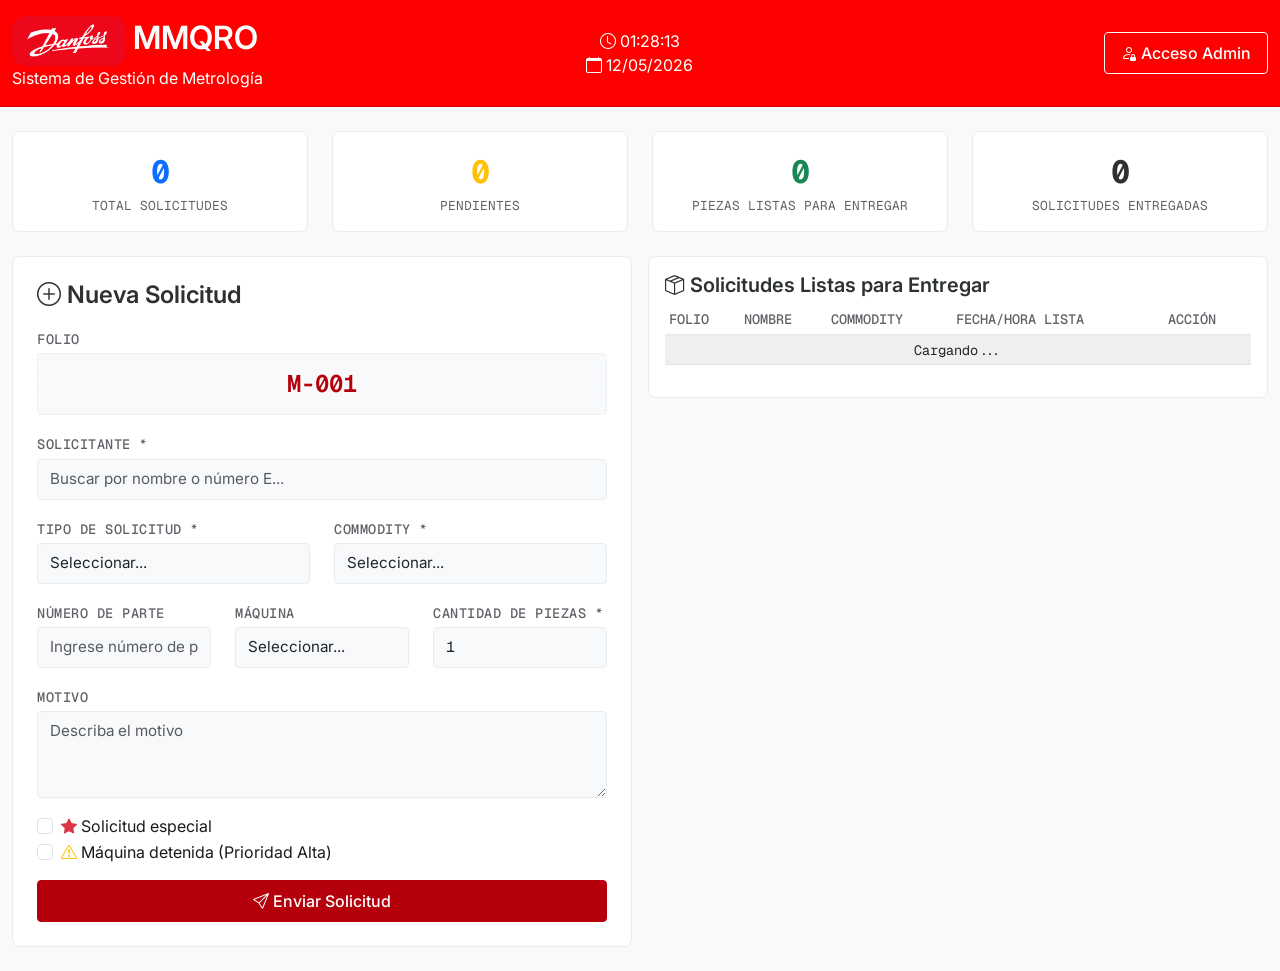
<file: app/index.html>
<!DOCTYPE html>
<html lang="es">
<head>
    <meta charset="UTF-8">
    <meta name="viewport" content="width=device-width, initial-scale=1.0">
    <title>MMQRO - Nueva Solicitud</title>
    <link href="vendor/css/bootstrap.min.css" rel="stylesheet">
    <link href="vendor/css/bootstrap-icons.min.css" rel="stylesheet">
    <link href="estilos/styles.css?v=2" rel="stylesheet">

</head>
<body>
    <div class="header-mmqro">
        <div class="container">
            <div class="row align-items-center">
                <div class="col-md-4">
                    <h2 class="mb-0"><img src="./logo.png" alt="MMQRO" height="50"> MMQRO</h2>
                    <p class="mb-0">Sistema de Gestión de Metrología</p>
                </div>
                <div class="col-md-4 text-center">
                    <div class="text-white">
                        <i class="bi bi-clock"></i> <span id="reloj"></span><br>
                        <i class="bi bi-calendar"></i> <span id="fecha"></span>
                    </div>
                </div>
                <div class="col-md-4 text-md-end">
                    <a href="admin/index.html" class="btn btn-outline-light text-white"><i class="bi bi-person-lock"></i> Acceso Admin</a>
                </div>
            </div>
        </div>
    </div>

    <div class="container py-4">
        <!-- Stats -->
        <div class="row mb-4">
            <div class="col-md-3">
                <div class="stat-card text-center">
                    <div class="stat-number text-primary" id="statTotal">0</div>
                    <div class="stat-label">Total Solicitudes</div>
                </div>
            </div>
            <div class="col-md-3">
                <div class="stat-card text-center">
                    <div class="stat-number text-warning" id="statPendientes">0</div>
                    <div class="stat-label">Pendientes</div>
                </div>
            </div>
            <div class="col-md-3">
                <div class="stat-card text-center">
                    <div class="stat-number text-success" id="statCompletados">0</div>
                    <div class="stat-label">Piezas listas para entregar</div>
                </div>
            </div>
            <div class="col-md-3">
                <div class="stat-card text-center">
                    <div class="stat-number" id="statPiezas">0</div>
                    <div class="stat-label">Solicitudes entregadas</div>
                </div>
            </div>
        </div>
        
        <div class="row g-3">
            <div class="col-12 col-lg-6 mb-4 mb-lg-0">
                <div class="card-form p-4" style="min-height: 420px;">
                    <h4 class="mb-3"><i class="bi bi-plus-circle"></i> Nueva Solicitud</h4>
                    <div class="mb-3">
                        <label class="form-label">Folio</label>
                        <div class="folio-display" id="folioDisplay">Cargando...</div>
                    </div>
                    <form id="formSolicitud">
                        <div class="mb-3">
                            <label class="form-label">Solicitante *</label>
                            <input type="text" id="numeroE" class="form-control" list="listaEmpleados" placeholder="Buscar por nombre o número E..." required>
                            <datalist id="listaEmpleados"></datalist>
                        </div>
                        <div class="row">
                            <div class="col-md-6 mb-3">
                                <label class="form-label">Tipo de Solicitud *</label>
                                <select id="tipoSolicitud" class="form-select" required>
                                    <option value="">Seleccionar...</option>
                                </select>
                            </div>
                            <div class="col-md-6 mb-3">
                                <label class="form-label">Commodity *</label>
                                <select id="commodity" class="form-select" required>
                                    <option value="">Seleccionar...</option>
                                </select>
                            </div>
                        </div>
                        <div class="row">
                            <div class="col-md-4 mb-3">
                                <label class="form-label">Número de Parte</label>
                                <input type="text" id="numeroParte" class="form-control" placeholder="Ingrese número de parte">
                            </div>
                            <div class="col-md-4 mb-3">
                                <label class="form-label">Máquina</label>
                                <select id="maquina" class="form-select">
                                    <option value="">Seleccionar...</option>
                                </select>
                            </div>
                            <div class="col-md-4 mb-3">
                                <label class="form-label">Cantidad de Piezas *</label>
                                <input type="number" id="cantidad" class="form-control" min="1" value="1" required>
                            </div>
                        </div>
                        <div class="mb-3">
                            <label class="form-label">Motivo</label>
                            <textarea id="motivo" class="form-control" rows="3" placeholder="Describa el motivo"></textarea>
                        </div>
                        <div class="mb-3">
                            <div class="form-check">
                                <input type="checkbox" id="esEspecial" class="form-check-input">
                                <label class="form-check-label" for="esEspecial">
                                    <i class="bi bi-star-fill text-danger"></i> Solicitud especial
                                </label>
                            </div>
                            <div class="form-check">
                                <input type="checkbox" id="maquinaDetenida" class="form-check-input">
                                <label class="form-check-label" for="maquinaDetenida">
                                    <i class="bi bi-exclamation-triangle text-warning"></i> Máquina detenida (Prioridad Alta)
                                </label>
                            </div>
                        </div>
                        <div class="d-grid">
                            <button type="submit" class="btn btn-primary btn-submit"><i class="bi bi-send"></i> Enviar Solicitud</button>
                        </div>
                    </form>
                    <div id="mensajeExito" class="alert alert-success mt-3" style="display: none;"></div>
                    <div id="mensajeError" class="alert alert-danger mt-3" style="display: none;"></div>
                </div>
            </div>
            
            <div class="col-lg-6">
                <div class="card-form p-3 mb-2">
                    <h5 class="mb-2"><i class="bi bi-box-seam"></i> Solicitudes Listas para Entregar</h5>
                    <table class="table table-striped table-sm" style="font-size: 0.85rem;">
                        <thead><tr><th>Folio</th><th>Nombre</th><th>Commodity</th><th>Fecha/Hora Lista</th><th>Acción</th></tr></thead>
                        <tbody id="tbodyEntregar"><tr><td colspan="5" class="text-center">Cargando...</td></tr></tbody>
                    </table>
                    <div id="paginacion" class="text-center mt-1"></div>
                </div>
                
                <div class="card-form p-3 mb-2" style="display: none;">
                    <h5 class="mb-2"><i class="bi bi-check2-circle"></i> Solicitudes Entregadas</h5>
                    <table class="table table-striped table-sm" style="font-size: 0.85rem;">
                        <thead><tr><th>Folio</th><th>Nombre</th><th>Commodity</th><th>Fecha/Hora Entrega</th><th></th></tr></thead>
                        <tbody id="tbodyEntregadas"><tr><td colspan="5" class="text-center">Cargando...</td></tr></tbody>
                    </table>
                    <div id="paginacionEntregadas" class="text-center mt-1"></div>
                </div>
            </div>
        </div>
    </div>

    <script src="vendor/js/bootstrap.bundle.min.js"></script>
    <script>
        // Variables para tablas
        let todasEntregar = [];
        const REG_PAGINA = 20;
        let paginaActual = 1;
        
        let todasEntregadas = [];
        const REG_ENTREGADAS = 6;
        let paginaEntregadas = 1;
        
        // Generar folio
        async function generarFolio() {
            try {
                const res = await fetch('api/folio.php?t=' + Date.now());
                const data = await res.json();
                document.getElementById('folioDisplay').innerText = data.folio;
            } catch(e) { document.getElementById('folioDisplay').innerText = 'M-001'; }
        }
        
        // Cargar estadísticas
        async function cargarEstadisticas() {
            try {
                const res = await fetch('api/estadisticas.php');
                const data = await res.json();
                if (data.success) {
                    document.getElementById('statTotal').innerText = data.stats.total;
                    document.getElementById('statPendientes').innerText = data.stats.pendientes;
                    document.getElementById('statCompletados').innerText = data.stats.listos;
                    document.getElementById('statPiezas').innerText = data.stats.piezas;
                }
            } catch(e) { }
        }
        
        // Cargar empleados
        async function cargarEmpleados() {
            try {
                const res = await fetch('api/empleados.php');
                const data = await res.json();
                if (data.success) {
                    window.empleados = data.empleados;
                    renderEmpleados(window.empleados);
                }
            } catch(e) { }
        }
        
        function renderEmpleados(lista) {
            const datalist = document.getElementById('listaEmpleados');
            datalist.innerHTML = lista.map(e => `<option value="${e.nombre} (${e.numero_e})">${e.numero_e}</option>`).join('');
        }
        
        // Cargar catálogos
        async function cargarCatalogos() {
            try {
                const res = await fetch('api/catalogos.php');
                const data = await res.json();
                if (data.success) {
                    data.tipo_solicitud.forEach(t => {
                        let opt = document.createElement('option'); opt.value = t.nombre; opt.textContent = t.nombre;
                        document.getElementById('tipoSolicitud').appendChild(opt);
                    });
                    data.commodity.forEach(c => {
                        let opt = document.createElement('option'); opt.value = c.nombre; opt.textContent = c.nombre;
                        document.getElementById('commodity').appendChild(opt);
                    });
                    data.maquinas.forEach(m => {
                        let opt = document.createElement('option'); opt.value = m.nombre; opt.textContent = m.nombre;
                        document.getElementById('maquina').appendChild(opt);
                    });
                }
            } catch(e) { }
        }
        
        // Cargar solicitudes listas (estatus listo)
        async function cargarSolicitudesEntregar() {
            try {
                const resListo = await fetch('api/todas.php?estatus=listo');
                const dataListo = await resListo.json();
                
                todasEntregar = dataListo.solicitudes || [];
                // Ordenar por fecha_completado más reciente
                todasEntregar.sort((a, b) => {
                    const fechaA = a.fecha_completado || '';
                    const fechaB = b.fecha_completado || '';
                    return fechaB.localeCompare(fechaA);
                });
                paginaActual = 1;
                renderTablaPag();
            } catch(e) { }
        }
        
        // Cargar solicitudes entregadas
        async function cargarSolicitudesEntregadas() {
            try {
                const res = await fetch('api/todas.php?estatus=entregado');
                const data = await res.json();
                if (data.success) {
                    todasEntregadas = data.solicitudes;
                    paginaEntregadas = 1;
                    renderTablaEntregadas();
                }
            } catch(e) { }
        }
        
        // Render tabla listas
        function renderTablaPag() {
            const inicio = (paginaActual - 1) * REG_PAGINA;
            const fin = inicio + REG_PAGINA;
            const pagina = todasEntregar.slice(inicio, fin);
            
            document.getElementById('tbodyEntregar').innerHTML = pagina.map(s => 
                `<tr>
                    <td><strong>${s.folio}</strong></td>
                    <td>${s.nombre_solicitante || s.numero_e}</td>
                    <td>${s.commodity}</td>
                    <td>${s.fecha_completado ? formatearFechaHora(s.fecha_completado, s.hora_lista) : '-'}</td>
                    <td><button class="btn btn-sm btn-outline-success" onclick="entregar('${s.folio}')"><i class="bi bi-check2-circle"></i></button></td>
                </tr>`
            ).join('') || '<tr><td colspan="5">Sin datos</td></tr>';
            
            const totalPag = Math.ceil(todasEntregar.length / REG_PAGINA);
            let pagHTML = '';
            for (let i = 1; i <= totalPag; i++) {
                pagHTML += `<button class="btn btn-sm ${i === paginaActual ? 'btn-danger' : 'btn-outline-danger'} me-1" onclick="cambiarPag(${i})">${i}</button>`;
            }
            document.getElementById('paginacion').innerHTML = pagHTML;
        }
        
        function cambiarPag(pag) {
            paginaActual = pag;
            renderTablaPag();
        }
        
        // Formatear fecha y hora - mostrar tal cual de la BD
        function formatearFechaHora(fecha, hora) {
            if (!fecha) return '-';
            // Extraer solo fecha y hora del formato datetime
            const match = fecha.match(/(\d{4})-(\d{2})-(\d{2})\s+(\d{2}):(\d{2}):(\d{2})/);
            if (match) {
                const fechaStr = match[3] + '/' + match[2] + '/' + match[1] + ' ' + match[4] + ':' + match[5];
                return fechaStr;
            }
            return fecha;
        }
        
        // Render tabla entregadas
        function renderTablaEntregadas() {
            const inicio = (paginaEntregadas - 1) * REG_ENTREGADAS;
            const fin = inicio + REG_ENTREGADAS;
            const pagina = todasEntregadas.slice(inicio, fin);
            
            document.getElementById('tbodyEntregadas').innerHTML = pagina.map(s => 
                `<tr>
                    <td><strong>${s.folio}</strong></td>
                    <td>${s.nombre_solicitante || s.numero_e}</td>
                    <td>${s.commodity}</td>
                    <td>${s.fecha_entrega ? formatearFechaHora(s.fecha_entrega, s.hora_entrega) : '-'}</td>
                    <td>-</td>
                </tr>`
            ).join('') || '<tr><td colspan="5">Sin datos</td></tr>';
            
            const totalPag = Math.ceil(todasEntregadas.length / REG_ENTREGADAS);
            let pagHTML = '';
            for (let i = 1; i <= totalPag; i++) {
                pagHTML += `<button class="btn btn-sm ${i === paginaEntregadas ? 'btn-danger' : 'btn-outline-danger'} me-1" onclick="cambiarPagEntregadas(${i})">${i}</button>`;
            }
            document.getElementById('paginacionEntregadas').innerHTML = pagHTML;
        }
        
        function cambiarPagEntregadas(pag) {
            paginaEntregadas = pag;
            renderTablaEntregadas();
        }
        
        // Entregar solicitud
        async function entregar(folio) {
            try {
                const res = await fetch('api/entregar.php', {
                    method: 'POST',
                    headers: {'Content-Type': 'application/json'},
                    body: JSON.stringify({folio:folio})
                });
                const data = await res.json();
                if (data.success) {
                    cargarSolicitudesEntregar();
                    cargarSolicitudesEntregadas();
                }
            } catch(e) { }
        }
        
        // Enviar solicitud
        document.getElementById('formSolicitud').addEventListener('submit', async function(e) {
            e.preventDefault();
            
            // Ocultar mensajes anteriores
            document.getElementById('mensajeExito').style.display = 'none';
            document.getElementById('mensajeError').style.display = 'none';
            
            // Extraer número E y nombre del texto seleccionado (formato: "Nombre (E001)")
            const inputValor = document.getElementById('numeroE').value;
            const match = inputValor.match(/\((E\d+)\)/i);
            const numeroE = match ? match[1] : inputValor;
            // Extraer nombre (todo antes del paréntesis)
            const nombreMatch = inputValor.match(/^([^(]+)/);
            const nombreSolicitante = nombreMatch ? nombreMatch[1].trim() : '';
            
            // Validar que se tenga el número E
            if (!numeroE || numeroE.trim() === '') {
                document.getElementById('mensajeError').innerText = 'Por favor seleccione un empleado';
                document.getElementById('mensajeError').style.display = 'block';
                return;
            }
            
            const datos = {
                folio: document.getElementById('folioDisplay').innerText,
                numero_e: numeroE,
                nombre_solicitante: nombreSolicitante,
                tipo_solicitud: document.getElementById('tipoSolicitud').value,
                commodity: document.getElementById('commodity').value,
                cantidad: parseInt(document.getElementById('cantidad').value) || 1,
                motivo: document.getElementById('motivo').value,
                numero_parte: document.getElementById('numeroParte').value,
                maquina: document.getElementById('maquina').value,
                especial: document.getElementById('esEspecial').checked ? 1 : 0,
                maquina_detenida: document.getElementById('maquinaDetenida').checked ? 1 : 0
            };
            
            
            try {
                const res = await fetch('api/guardar.php', {
                    method: 'POST',
                    headers: {'Content-Type': 'application/json'},
                    body: JSON.stringify(datos)
                });
                
                if (!res.ok) {
                    throw new Error('Error HTTP: ' + res.status);
                }
                
                const result = await res.json();
                
                if (result.success) {
                    document.getElementById('mensajeExito').innerHTML = '<i class="bi bi-check-circle-fill"></i> Solicitud guardada: ' + result.folio;
                    document.getElementById('mensajeExito').style.display = 'block';
                    document.getElementById('mensajeError').style.display = 'none';
                    document.getElementById('formSolicitud').reset();
                    generarFolio();
                    cargarEstadisticas();
                    cargarSolicitudesEntregar();
                    cargarSolicitudesEntregadas();
                    
                    // Ocultar mensaje después de 5 segundos
                    setTimeout(() => {
                        document.getElementById('mensajeExito').style.display = 'none';
                    }, 5000);
                } else {
                    document.getElementById('mensajeError').innerText = result.error || 'Error desconocido';
                    document.getElementById('mensajeError').style.display = 'block';
                }
            } catch(e) {
                console.error('Error:', e);
                document.getElementById('mensajeError').innerText = 'Error de conexión: ' + e.message;
                document.getElementById('mensajeError').style.display = 'block';
            }
        });
        
        // Reloj
        function actualizarFechaHora() {
            const now = new Date();
            document.getElementById('reloj').innerText = now.toLocaleTimeString(undefined, {hour:'2-digit',minute:'2-digit',second:'2-digit',hour12:false});
            document.getElementById('fecha').innerText = now.toLocaleDateString(undefined, {year:'numeric',month:'2-digit',day:'2-digit'});
        }
        actualizarFechaHora();
        setInterval(actualizarFechaHora, 1000);
        
        // Cargar empleados al iniciar
        cargarEstadisticas();
        cargarEmpleados();
        cargarCatalogos();
        generarFolio();
        cargarSolicitudesEntregar();
        cargarSolicitudesEntregadas();
        
        // Auto-refresh cada 10 segundos
        setInterval(() => {
            cargarSolicitudesEntregar();
            cargarSolicitudesEntregadas();
            cargarEstadisticas();
        }, 10000);
    </script>
</body>
</html>
</file>
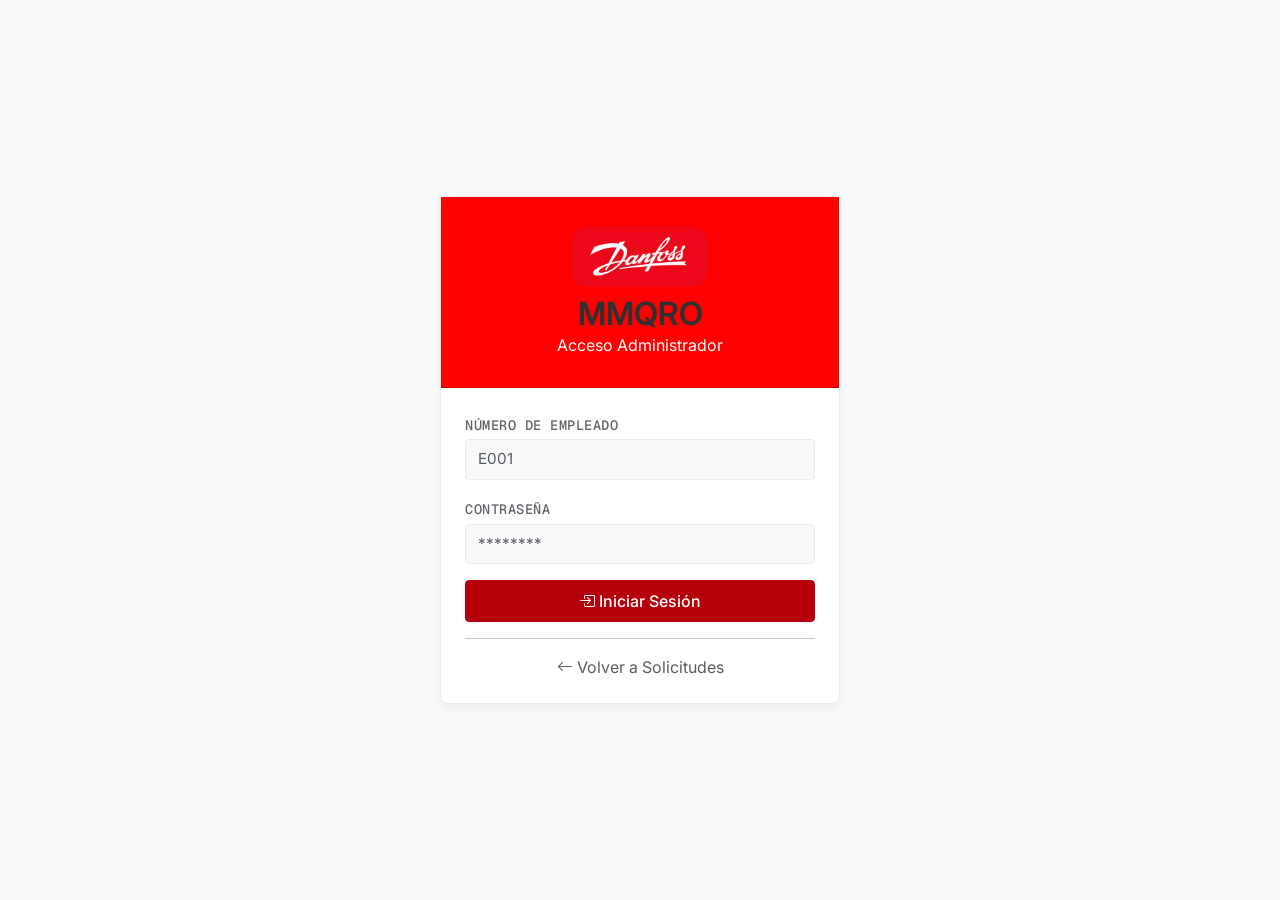
<file: app/admin/index.html>
<!DOCTYPE html>
<html lang="es">
<head>
    <meta charset="UTF-8">
    <meta name="viewport" content="width=device-width, initial-scale=1.0">
    <title>MMQRO - Login</title>
    
    <link href="../vendor/css/bootstrap.min.css" rel="stylesheet">
    <link href="../vendor/css/bootstrap-icons.min.css" rel="stylesheet">
    <link href="../estilos/styles.css?v=2" rel="stylesheet">
    
    <style>
        body {
            min-height: 100vh;
            display: flex;
            align-items: center;
            justify-content: center;
            background-color: var(--pc-surface);
        }
        .login-card {
            max-width: 400px;
            width: 100%;
        }
        .login-header {
            padding: 30px;
            text-align: center;
        }
    </style>
</head>
<body>
    <div class="login-card">
        <div class="login-header">
            <img src="../logo.png" alt="MMQRO" height="60">
            <h2 class="mt-2 mb-0">MMQRO</h2>
            <p class="mb-0">Acceso Administrador</p>
        </div>
        
        <div class="card-body p-4">
            <div id="error" class="alert alert-danger" style="display: none;"></div>
            
            <form id="formLogin">
                <div class="mb-3">
                    <label class="form-label">Número de Empleado</label>
                    <input type="text" id="numeroE" class="form-control" required placeholder="E001">
                </div>
                
                <div class="mb-3">
                    <label class="form-label">Contraseña</label>
                    <input type="password" id="password" class="form-control" required placeholder="********">
                </div>
                
                <div class="d-grid">
                    <button type="submit" class="btn btn-primary">
                        <i class="bi bi-box-arrow-in-right"></i> Iniciar Sesión
                    </button>
                </div>
            </form>
            
            <hr>
            <div class="text-center">
                <a href="../index.html" class="text-muted text-decoration-none">
                    <i class="bi bi-arrow-left"></i> Volver a Solicitudes
                </a>
            </div>
        </div>
    </div>
    
    <script src="../vendor/js/bootstrap.bundle.min.js"></script>
    
    <script>
        document.getElementById('formLogin').addEventListener('submit', async function(e) {
            e.preventDefault();
            
            const datos = {
                numero_e: document.getElementById('numeroE').value,
                password: document.getElementById('password').value
            };
            
            try {
                const res = await fetch('../api/login.php', {
                    method: 'POST',
                    headers: { 'Content-Type': 'application/json' },
                    body: JSON.stringify(datos)
                });
                
                const result = await res.json();
                
                if (result.success) {
                    window.location.href = result.redirect;
                } else {
                    document.getElementById('error').innerText = result.error;
                    document.getElementById('error').style.display = 'block';
                }
            } catch(e) {
                document.getElementById('error').innerText = 'Error de conexión';
                document.getElementById('error').style.display = 'block';
            }
        });
    </script>
</body>
</html>
</file>
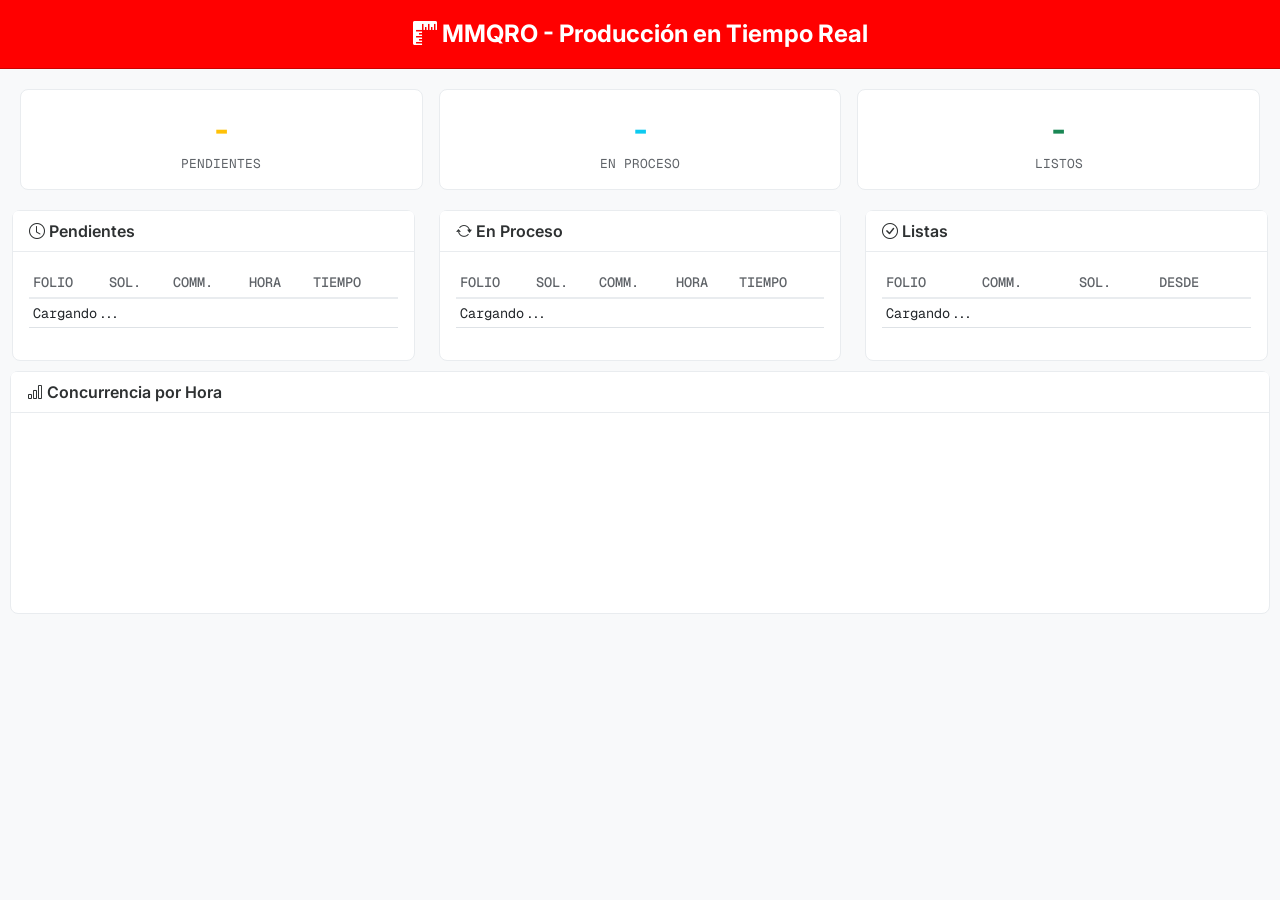
<file: app/admin/pantalla_fuera_index.html>
<!DOCTYPE html>
<html lang="es">
<head>
    <meta charset="UTF-8">
    <meta name="viewport" content="width=device-width, initial-scale=1.0">
    <title>MMQRO - Pantalla Fuera</title>
    <link href="../vendor/css/bootstrap.min.css" rel="stylesheet">
    <link href="../vendor/css/bootstrap-icons.min.css" rel="stylesheet">
    <script src="../vendor/js/chart.umd.min.js"></script>
    <link href="../estilos/styles.css?v=2" rel="stylesheet">
    <style>
        body { min-height: 100vh; background-color: var(--pc-surface); }
        .header {
            background-color: #ff0000;
            color: white;
            border-bottom: 1px solid #cc0000;
            padding: 16px;
            font-size: 1.5rem;
            font-weight: 700;
            text-align: center;
        }
        .stats-row { display: flex; justify-content: space-around; padding: 10px; margin: 10px; gap: 16px; }
        .stat-box { flex: 1; }
    </style>
</head>
<body>
    <div class="header">
        <i class="bi bi-rulers"></i> MMQRO - Producción en Tiempo Real
    </div>
    
    <div class="stats-row">
        <div class="stat-card text-center stat-box">
            <div class="stat-number text-warning" id="statPendientes">-</div>
            <div class="stat-label">Pendientes</div>
        </div>
        <div class="stat-card text-center stat-box">
            <div class="stat-number text-info" id="statProceso">-</div>
            <div class="stat-label">En Proceso</div>
        </div>
        <div class="stat-card text-center stat-box">
            <div class="stat-number text-success" id="statListos">-</div>
            <div class="stat-label">Listos</div>
        </div>
    </div>
    
    <div class="row" style="margin:0;">
        <div class="col-12 col-md-4">
            <div class="card">
                <div class="card-header"><i class="bi bi-clock"></i> Pendientes</div>
                <div class="card-body" style="max-height:250px;overflow-y:auto;">
                    <div class="table-responsive">
                    <table class="table table-sm table-hover"><thead><tr><th>Folio</th><th>Sol.</th><th>Comm.</th><th>Hora</th><th>Tiempo</th></tr></thead>
                    <tbody id="tablaPendientes"><tr><td colspan="5">Cargando...</td></tr></tbody></table>
                    </div>
                </div>
            </div>
        </div>
        <div class="col-12 col-md-4">
            <div class="card">
                <div class="card-header" style="background:#3498db;"><i class="bi bi-arrow-repeat"></i> En Proceso</div>
                <div class="card-body" style="max-height:250px;overflow-y:auto;">
                    <div class="table-responsive">
                    <table class="table table-sm table-hover"><thead><tr><th>Folio</th><th>Sol.</th><th>Comm.</th><th>Hora</th><th>Tiempo</th></tr></thead>
                    <tbody id="tablaProceso"><tr><td colspan="5">Cargando...</td></tr></tbody></table>
                    </div>
                </div>
            </div>
        </div>
        <div class="col-12 col-md-4">
            <div class="card">
                <div class="card-header"><i class="bi bi-check-circle"></i> Listas</div>
                <div class="card-body" style="max-height:250px;overflow-y:auto;">
                    <div class="table-responsive">
                    <table class="table table-sm table-hover"><thead><tr><th>Folio</th><th>Comm.</th><th>Sol.</th><th>Desde</th></tr></thead>
                    <tbody id="tablaListas"><tr><td colspan="4">Cargando...</td></tr></tbody></table>
                    </div>
                </div>
            </div>
        </div>
    </div>
    
    <div class="card" style="margin:10px;">
        <div class="card-header"><i class="bi bi-bar-chart"></i> Concurrencia por Hora</div>
        <div class="card-body" style="height:200px; position:relative;">
            <canvas id="chartConcurrenciaCanvas"></canvas>
        </div>
    </div>
    
    <script>
    var concurrenciaChart = null;
    
    function cargarDatos() {
        fetch('../api/pantalla_fuera.php')
        .then(function(r) { return r.json(); })
        .then(function(data) {
            if (!data.success) return;
            
            document.getElementById('statPendientes').innerText = data.pendientes.length;
            document.getElementById('statProceso').innerText = data.proceso ? data.proceso.length : 0;
            document.getElementById('statListos').innerText = data.listas.length;
            
            var htmlP = data.pendientes.slice(0,15).map(function(s) {
                return '<tr><td><strong>' + s.folio + '</strong></td><td>' + s.solicitante + '</td><td>' + s.commodity + '</td><td>' + s.hora_pedido + '</td><td>' + s.tiempo + '</td></tr>';
            }).join('');
            document.getElementById('tablaPendientes').innerHTML = htmlP || '<tr><td colspan="5">Sin datos</td></tr>';
            
            var htmlPro = data.proceso ? data.proceso.slice(0,15).map(function(s) {
                return '<tr><td><strong>' + s.folio + '</strong></td><td>' + s.solicitante + '</td><td>' + s.commodity + '</td><td>' + s.hora_pedido + '</td><td>' + s.tiempo + '</td></tr>';
            }).join('') : '';
            document.getElementById('tablaProceso').innerHTML = htmlPro || '<tr><td colspan="5">Sin datos</td></tr>';
            
            var htmlL = data.listas.slice(0,15).map(function(s) {
                return '<tr><td><strong>' + s.folio + '</strong></td><td>' + s.commodity + '</td><td>' + s.solicitante + '</td><td>' + s.tiempo_lista + '</td></tr>';
            }).join('');
            document.getElementById('tablaListas').innerHTML = htmlL || '<tr><td colspan="4">Sin datos</td></tr>';
            
            var ctx = document.getElementById('chartConcurrenciaCanvas');
            if (ctx && data.concurrencia && data.concurrencia.labels.length > 0) {
                if (concurrenciaChart) concurrenciaChart.destroy();
                concurrenciaChart = new Chart(ctx, {
                    type: 'bar',
                    data: {
                        labels: data.concurrencia.labels,
                        datasets: [{ data: data.concurrencia.data, backgroundColor: data.concurrencia.colors }]
                    },
                    options: { responsive: true, maintainAspectRatio: false, plugins: { legend: { display: false } }, scales: { y: { beginAtZero: true } } }
                });
            }
        })
        .catch(function(err) { console.error(err); });
    }
    
    cargarDatos();
    setInterval(cargarDatos, 10000);
    </script>
</body>
</html>
</file>
<file: app/estilos/styles.css>
@import url('https://fonts.googleapis.com/css2?family=Inter:wght@400;500;600;700&family=Geist+Mono:wght@400;500;600&display=swap');

:root {
    --pc-primary: #b5000b;
    --pc-primary-hover: #8f0009;
    --pc-surface: #f8f9fa;
    --pc-inverse-surface: #2e3132;
    --pc-text: #191c1d;
    --pc-text-muted: #5f6368;
    --pc-border: #E9ECEF;
    --pc-pass: #27ae60;
    --pc-fail: #b5000b;
    --pc-warning: #f39c12;
    --pc-info: #3498db;
    --pc-white: #ffffff;
    
    --radius-sm: 4px;
    --radius-md: 8px;
    --radius-pill: 999px;
    
    --shadow-level-1: none;
    --shadow-level-2: 0px 4px 12px rgba(0,0,0,0.05);
}

body {
    background-color: var(--pc-surface);
    color: var(--pc-text);
    font-family: 'Inter', -apple-system, BlinkMacSystemFont, sans-serif;
    line-height: 1.5;
    -webkit-font-smoothing: antialiased;
}

/* Typography Overrides */
h1, h2, h3, h4, h5, h6 {
    font-weight: 600;
    color: var(--pc-inverse-surface);
}

/* Number, Data, Labels */
.folio-display, .reloj, .table, .data-label, input[type="number"], .stat-number, .badge {
    font-family: 'Geist Mono', monospace !important;
}

/* Layout Constraints */
.container {
    max-width: 1280px;
    margin: 0 auto;
}

/* Cards (Level 1 Surfaces) */
.card-form, .card, .chart-container, .table-container, .order-card {
    background: var(--pc-white);
    border: 1px solid var(--pc-border);
    border-radius: var(--radius-md);
    box-shadow: var(--shadow-level-1);
    transition: box-shadow 0.2s ease, transform 0.2s ease;
}

.card-form:hover, .order-card:hover {
    box-shadow: var(--shadow-level-2);
}

/* High Density Padding */
.card-form { padding: 16px; }
.card-body { padding: 16px; }
.mb-3 { margin-bottom: 16px !important; }

/* Forms & Inputs */
.form-label {
    font-size: 0.85rem;
    font-weight: 500;
    color: var(--pc-text-muted);
    font-family: 'Geist Mono', monospace;
    text-transform: uppercase;
    letter-spacing: 0.5px;
    margin-bottom: 4px;
}

.form-control, .form-select {
    border-radius: var(--radius-sm);
    border: 1px solid var(--pc-border);
    padding: 8px 12px;
    font-size: 0.95rem;
    background: var(--pc-surface);
}

.form-control:focus, .form-select:focus {
    border-color: var(--pc-primary);
    box-shadow: 0 0 0 2px rgba(181, 0, 11, 0.1);
    background: var(--pc-white);
}

/* Buttons */
.btn {
    border-radius: var(--radius-sm);
    font-weight: 500;
    padding: 8px 16px;
    transition: all 0.15s ease;
}

.btn-primary, .btn-submit {
    background-color: var(--pc-primary) !important;
    border-color: var(--pc-primary) !important;
    color: var(--pc-white) !important;
}

.btn-primary:hover, .btn-submit:hover {
    background-color: var(--pc-primary-hover) !important;
    border-color: var(--pc-primary-hover) !important;
}

.btn-success { background-color: var(--pc-pass); border-color: var(--pc-pass); }
.btn-danger { background-color: var(--pc-fail); border-color: var(--pc-fail); }

/* Header */
.header-mmqro {
    background: #ff0000;
    border-bottom: 1px solid #cc0000;
    padding: 16px 0;
    color: #ffffff;
}

.header-mmqro h2 { color: #ffffff; }
.header-mmqro .text-white { color: #ffffff !important; }

/* Badges / Status */
.badge {
    border-radius: var(--radius-pill);
    padding: 4px 10px;
    font-size: 0.75rem;
    font-weight: 600;
}

.bg-warning { background-color: #fdf3e7 !important; color: #b7791f !important; }
.bg-danger { background-color: #fce8e8 !important; color: #c53030 !important; }

/* Table */
.table { font-size: 0.85rem; }
.table th {
    font-family: 'Geist Mono', monospace;
    text-transform: uppercase;
    color: var(--pc-text-muted);
    font-weight: 500;
    border-bottom: 2px solid var(--pc-border);
}

/* Folio Display */
.folio-display {
    font-size: 1.5rem;
    font-weight: 600;
    color: var(--pc-primary);
    text-align: center;
    padding: 12px;
    background: var(--pc-surface);
    border: 1px dashed var(--pc-border);
    border-radius: var(--radius-sm);
}

/* Dashboard Stats */
.stat-card {
    background: var(--pc-white);
    border: 1px solid var(--pc-border);
    border-radius: var(--radius-md);
    padding: 16px;
}
.stat-number {
    font-size: 2rem;
    font-weight: 700;
    color: var(--pc-inverse-surface);
}
.stat-label {
    font-size: 0.8rem;
    font-family: 'Geist Mono', monospace;
    color: var(--pc-text-muted);
    text-transform: uppercase;
}

/* Login */
.login-card {
    background: var(--pc-white);
    border: 1px solid var(--pc-border);
    border-radius: var(--radius-md);
    box-shadow: var(--shadow-level-2);
}
.login-header {
    background: #ff0000;
    color: #ffffff;
    border-bottom: 1px solid #cc0000;
}

/* Kanban Cards */
.kanban-card {
    border-radius: var(--radius-sm);
    border: 1px solid var(--pc-border);
    background: var(--pc-white);
}
.kanban-header {
    font-weight: 600;
    font-family: 'Inter', sans-serif;
    padding: 12px 16px;
    border-bottom: 1px solid var(--pc-border);
    background: var(--pc-surface);
}.border-start-warning { border-left: 4px solid var(--pc-warning) !important; }
.border-start-danger { border-left: 4px solid var(--pc-fail) !important; }
.border-start-normal { border-left: 4px solid var(--pc-border) !important; }
.border-start-success { border-left: 4px solid var(--pc-pass) !important; }
.border-start-info { border-left: 4px solid var(--pc-info) !important; }
.bg-warning-subtle { background-color: #fdf3e7 !important; }
.bg-danger-subtle { background-color: #fce8e8 !important; }
.card-header, .modal-header {
    background-color: var(--pc-white) !important;
    color: var(--pc-inverse-surface) !important;
    border-bottom: 1px solid var(--pc-border) !important;
    font-weight: 600;
}
.modal-header .btn-close {
    filter: invert(0) grayscale(100%) brightness(0);
}
.table-striped > tbody > tr:nth-of-type(odd) > * {
    background-color: rgba(0,0,0,0.01) !important;
}
.table-hover > tbody > tr:hover > * {
    background-color: rgba(181,0,11,0.03) !important;
}
</file>
